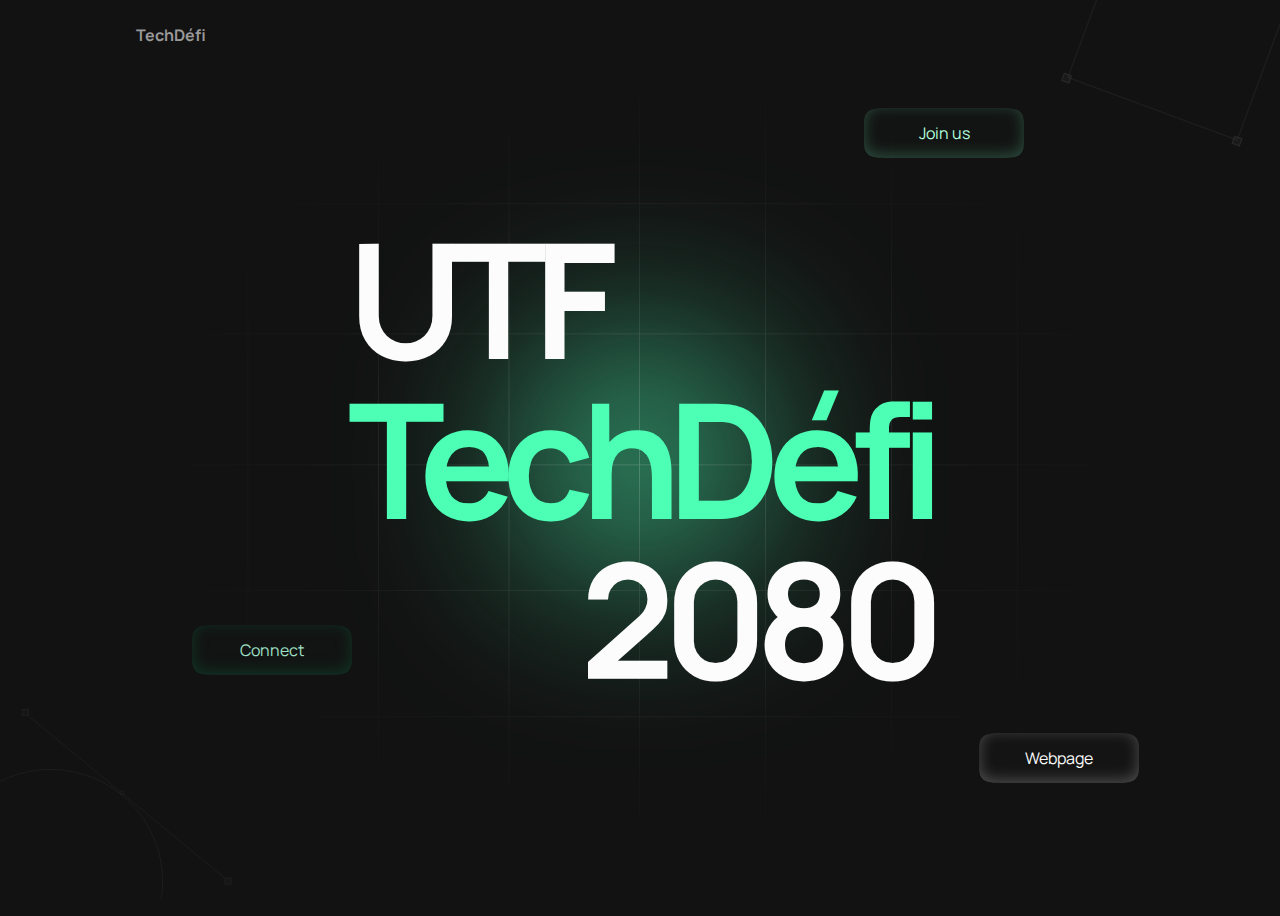
<file: index.html>
<!DOCTYPE html>
<html lang="en">
<head>
    <meta charset="UTF-8">
    <meta name="viewport" content="width=device-width, initial-scale=1.0">
    <title>TechDéfi | Landing page</title>
    <meta http-equiv="Content-Type" content="text/html;charset=UTF-8"/>
    <meta property="og:image" content="https://hackathon.ujwalthapafoundation.org/images/logo.png">
    <meta property="og:title" content="TechDéfi | Hackathon with impact">
    <meta property="og:type" content="website">
    <meta property="og:description" content="TechDéfi is an impactful, first of its kind tech event by Shaswot Lamichhane and Vedansh Barnwal with UTF">
    <meta property="og:url" content="hackathon.ujwalthapafoundation.org">
    <link rel="icon" href="images/1.png" type="image/icon type" >
    <style>@import url('https://fonts.googleapis.com/css?family=Manrope:700|Manrope:400');

        :root {
          --text: hsl(0, 0%, 99%);
          --textDim: hsl(0, 0%, 60%);
          --background: hsl(0, 0%, 7%);
          --primary: hsl(155, 100%, 65%);
          --primaryBg: hsla(155, 100%, 65%, 1%);
          --primaryHi: hsla(155, 100%, 75%, 25%);
          --primaryFg: hsl(155, 100%, 85%);
          --secondary: hsl(156, 51%, 14%);
          --secondaryFg: hsl(156, 51%, 75%);
          --secondaryBg: hsla(156, 51%, 14%, 5%);
          --secondaryHi: hsla(156, 51%, 30%, 50%);
          --accent: hsl(155, 100%, 94%);
          --accentBg: hsla(155, 100%, 94%, 1%);
          --accentHi: hsla(155, 100%, 100%, 25%);
        }
        
        body {
          font-family: 'Manrope';
          font-weight: 400;
          background-color: var(--background);
          color: var(--text);
          padding: 0 10%;
          display: flex;
          flex-direction: column;
          align-items: center;
          height: 100vh;
          overflow: hidden;
        }
        
        nav {
          display: flex;
          flex-direction: row;
          align-items: center;
          gap: 2rem;
          color: var(--textDim);
          width: 100%;
          box-sizing: border-box;
          z-index: 9999;
        }
        
        .menu:hover {
          color: var(--text);
          cursor: pointer;
        }
        
        .sitename {
          font-weight: bold;
        }
        
        .grid {
          position: absolute;
          height: 100%;
          width: 100%;  /* Fixed the spelling of width*/
          display: flex;
          align-items: center;
          justify-content: center;
          align-self: center;
          z-index: -1;
        }
        
        .grid-svg {
          height: 80%;
          width: 80%;
          position: relative;
          z-index: 1;
        }
        
        .blur {
          height: 12rem;
          width: 12rem;
          background-color: var(--primary);
          filter: blur(100px);
          border-radius: 100px;
          z-index: 0;
          position: absolute;
        }
        
        .title {
          font-size: 10rem;
          font-weight: 700;
          letter-spacing: -0.8rem;
          display: flex;
          flex-direction: column;
          position: absolute;
          justify-content: center;
          align-self: center;
          height: 100%;
          z-index: 1000;
        }
        
        .title > p {
          margin: 0;
          line-height: 10rem;
          width: auto;
        }
        
        .title > p:nth-child(1){
          align-self: flex-start;
        }
        
        .title > p:nth-child(2){
          color: var(--primary);
          align-self: flex-end;
        }
        
        .title > p:nth-child(3){
          align-self: flex-end;
        }
        
        .material-icons {
          display: none;
          fill: var(--text);
        }
        
        
        
        .button {
          display: flex;
          flex-direction: column;
          justify-content: center;
          align-items: center;
          position: absolute;
          text-decoration: none;
          color: inherit;
          cursor: pointer;
          height: 50px;
          width: 160px;
          z-index: 9999;
        }
        
        button {
          height: 50px;
          width: 160px;
          clip-path: path("M 0 25 C 0 -5, -5 0, 80 0 S 160 -5, 160 25, 165 50 80 50, 0 55, 0 25");
          border: none;
          border-radius: 13px;
          background-color: var(--primaryBg);
          box-shadow: 0px -3px 15px 0px var(--primaryHi) inset;
          color: var(--primaryFg);
          font-family: "Manrope";
          font-size: 1rem;
          display: flex;
          flex-direction: column;
          justify-content: center;
          align-items: center;
          position: absolute;
          transform: translateY(0px);
          transition: all 0.2s ease;
        }
        
        span {
          width: 100px;
          height: 60px;
          background-color: var(--primaryHi);
          border-radius: 100%;
          filter: blur(20px);
          position: absolute;
          bottom: -50%;
          transition: all 0.2s ease;
        }
        
        .button:hover > span {
          opacity: 60%;
        }
        
        .button:hover > button {
          transform: translateY(5px);
          cursor: pointer;
        }
        
        .button.first {
          top: 12%;
          right: 20%;
        }
        
        .button.sec {
          bottom: 13%;
          right: 11%;
        }
        
        .button.sec > button {
          background-color: var(--accentBg);
          box-shadow: 0px -3px 15px 0px var(--accentHi) inset;
          color: var(--accentFg);
        }
        
        .button.sec > span {
          background-color: var(--accentHi);
        }
        
        .button.third {
          bottom: 25%;
          left: 15%;
        }
        
        .button.third > button {
          background-color: var(--secondaryBg);
          box-shadow: 0px -3px 15px 0px var(--secondary) inset;
          color: var(--secondaryFg);
        }
        
        .button.third > span {
          background-color: var(--secondaryHi);
        }
        
        
        .top-right {
          position: absolute;
          top: 0;
          right: 0;
          z-index: -1;
          opacity: 50%;
        }
        
        .bottom-left {
          position: absolute;
          bottom: 0;
          left: 0;
          z-index: -1;
          opacity: 50%;
        }
        
        
        
        
         /* Changed max-width because two divisions were overlapping. Works quite well*/
        @media screen and (max-width: 1150px) {
          .title {
              /* TO keep it more responsive */
              font-size:13vw;

              /* To keep div in center */
              margin-block-start: -2.5rem;

/* Removed line height because it was not doing anything */
          }
          
          
          .title > p {
            /* Works quite well relative to the font-size*/
            line-height: 100%;
            letter-spacing: -0.3rem;
          }

          nav > :not(.sitename, .material-icons) {
            display: none;
          }

          nav {
            justify-content: space-between;
          }

          .material-icons {
            display: flex;
            align-items: center;
          }

        }
        </style>
</head>
<body>
    <nav>
        <p class="sitename">TechDéfi</p>
        <svg class="material-icons" xmlns="http://www.w3.org/2000/svg" height="24px" viewBox="0 0 24 24" width="24px"><path d="M0 0h24v24H0z" fill="none"/><path d="M19 9H5c-.55 0-1 .45-1 1s.45 1 1 1h14c.55 0 1-.45 1-1s-.45-1-1-1zM5 15h14c.55 0 1-.45 1-1s-.45-1-1-1H5c-.55 0-1 .45-1 1s.45 1 1 1z"/></svg>
      </nav>
      
      <div class="grid">
        <svg class="grid-svg" xmlns="http://www.w3.org/2000/svg" width="982" height="786" viewBox="0 0 982 786" fill="none">
          <path fill-rule="evenodd" clip-rule="evenodd" d="M490 401V537H348.5V401H490ZM490 785.5V676H348.5V785.5H347.5V676H206V785.5H205V676H63.5V785.5H62.5V676H0V675H62.5V538H0V537H62.5V401H0V400H62.5V258H0V257H62.5V116H0V115H62.5V0H63.5V115L205 115V0H206V115L347.5 115V0H348.5V115H490V0H491V115L627.5 115V0H628.5V115H765V0H766V115L902.5 115V0H903.5V115H982V116H903.5V257H982V258H903.5V400H982V401H903.5V537H982V538H903.5V675H982V676H903.5V785.5H902.5V676H766V785.5H765V676H628.5V785.5H627.5V676H491V785.5H490ZM902.5 675V538H766V675H902.5ZM902.5 537V401H766V537H902.5ZM902.5 400V258H766V400H902.5ZM902.5 257V116L766 116V257H902.5ZM627.5 675H491V538H627.5V675ZM765 675H628.5V538H765V675ZM348.5 675H490V538H348.5V675ZM347.5 538V675H206V538H347.5ZM205 538V675H63.5V538H205ZM765 537V401H628.5V537H765ZM765 400V258H628.5V400H765ZM765 257V116H628.5V257H765ZM347.5 401V537H206V401H347.5ZM205 401V537H63.5V401H205ZM627.5 401V537H491V401H627.5ZM627.5 116L491 116V257H627.5V116ZM627.5 258H491V400H627.5V258ZM63.5 257V116L205 116V257H63.5ZM63.5 400V258H205V400H63.5ZM206 116V257H347.5V116L206 116ZM348.5 116V257H490V116H348.5ZM206 400V258H347.5V400H206ZM348.5 258V400H490V258H348.5Z" fill="url(#paint0_radial_1_8)" />
          <defs>
            <radialGradient id="paint0_radial_1_8" cx="0" cy="0" r="1" gradientUnits="userSpaceOnUse" gradientTransform="translate(491 392.75) rotate(90) scale(513.25 679.989)">
              <stop stop-color="white" stop-opacity="0.2" />
              <stop offset="1" stop-color="#000" stop-opacity="0" />
            </radialGradient>
          </defs>
        </svg>
        <div class="blur"></div>
      </div>
      
      <div class="title">
        <p>UTF</p>
        <p>TechDéfi</p>
        <p>2080</p>
      </div>
      
      <a href="https://forms.office.com/r/TqTCjkkeAK" target="_blank" class="button first"><button>Join us</button></a>
      
      <a href="./site.html" class="button sec"><button>Webpage</button></a>
      
      <a href="https://www.facebook.com/ujwaltf" target="_blank" class="button third"><button>Connect</button></a>
      
      <svg class="top-right" width="219" height="147" viewBox="0 0 219 147" fill="none" xmlns="http://www.w3.org/2000/svg">
        <rect opacity="0.18" x="10.4252" y="75.8326" width="7.50168" height="7.50168" transform="rotate(110.283 10.4252 75.8326)" fill="#686868" stroke="white" stroke-width="1.22683" />
        <rect opacity="0.18" x="180.869" y="138.825" width="7.50168" height="7.50168" transform="rotate(110.283 180.869 138.825)" fill="#686868" stroke="white" stroke-width="1.22683" />
        <rect x="69.4713" y="-91.84" width="180.485" height="180.485" transform="rotate(20.2832 69.4713 -91.84)" stroke="white" stroke-opacity="0.1" stroke-width="1.22683" />
      </svg>
      
      <svg class="bottom-left" width="232" height="191" viewBox="0 0 232 191" fill="none" xmlns="http://www.w3.org/2000/svg">
        <circle cx="50.5685" cy="172.432" r="112.068" stroke="white" stroke-opacity="0.09" />
        <g opacity="0.1">
          <path d="M26.4932 5.20547L228.856 172.432" stroke="#D9D9D9" />
          <rect x="22.4384" y="0.5" width="6.15753" height="6.15753" fill="#686868" stroke="white" />
          <rect x="224.801" y="169.027" width="6.15753" height="6.15753" fill="#686868" stroke="white" />
          <circle cx="121.819" cy="83.613" r="1.7774" fill="#323232" stroke="white" />
        </g>
      </svg>
</body>
</html>
</file>
